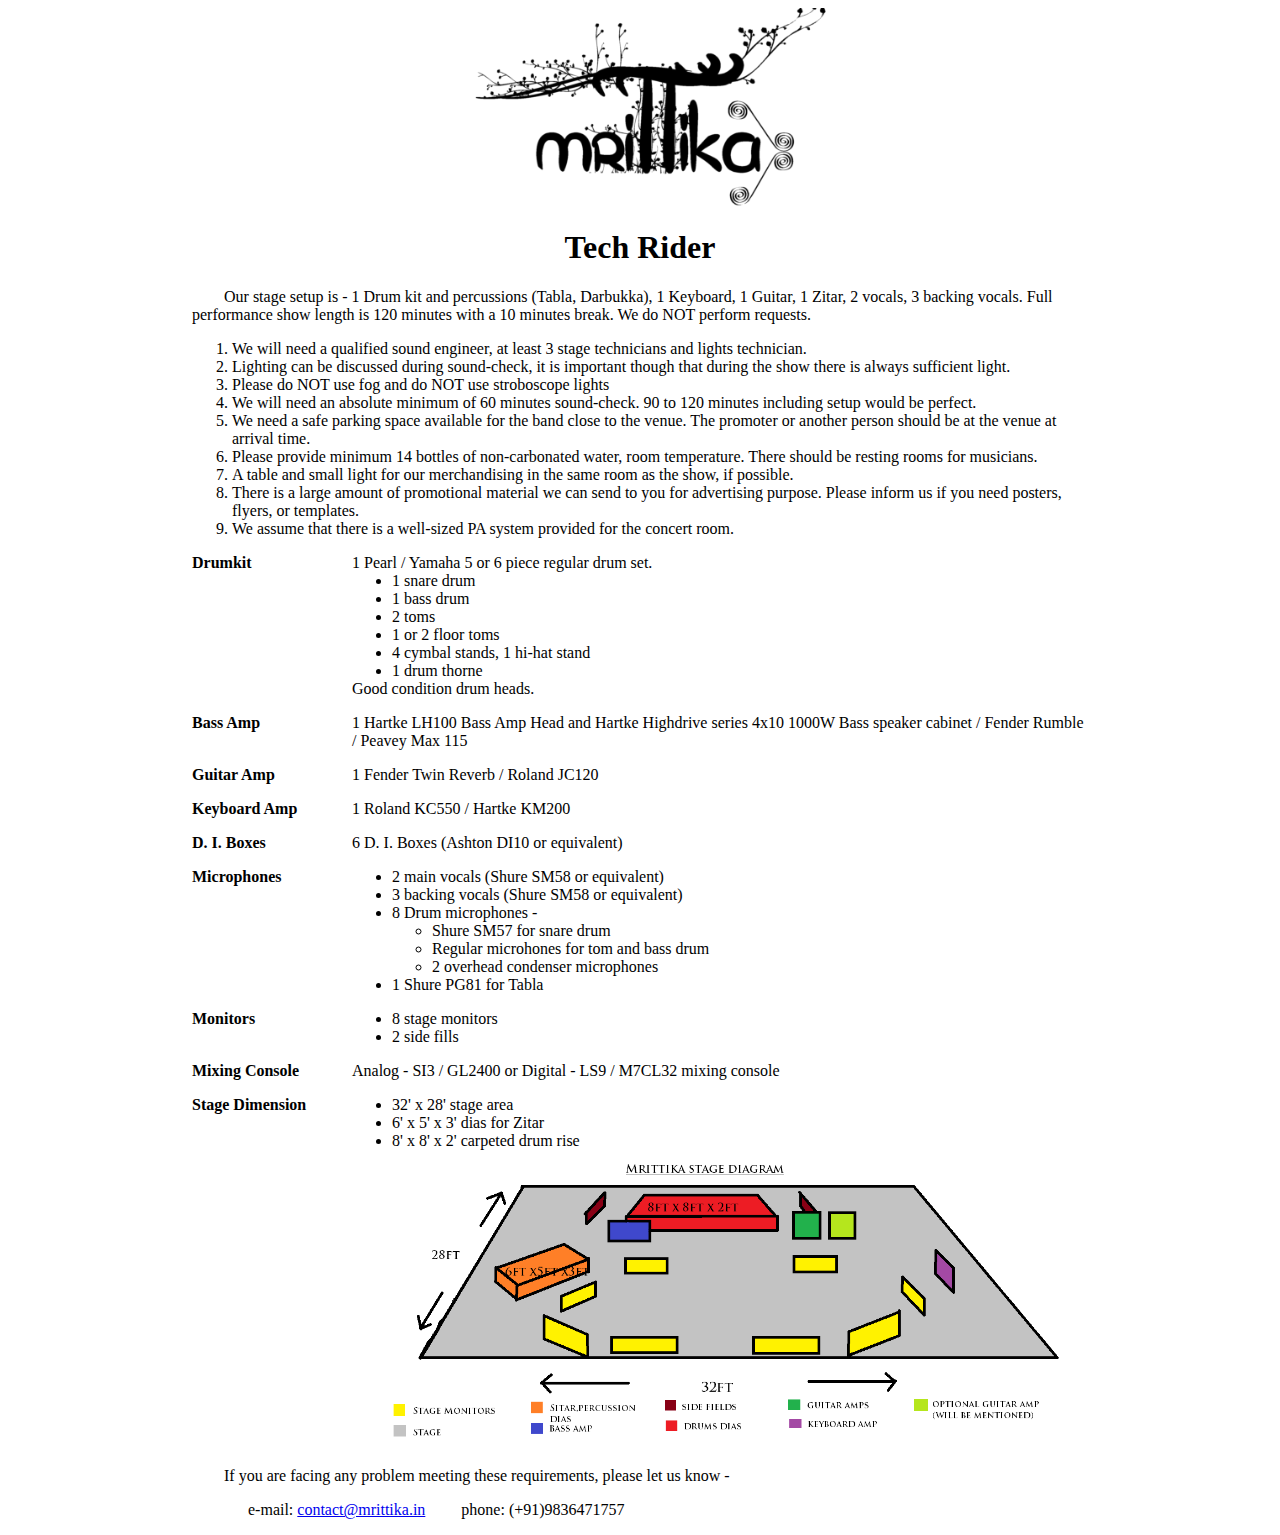
<file: tech_rider.html>
<!DOCTYPE html>
<!--[if lt IE 7]>      <html class="no-js lt-ie9 lt-ie8 lt-ie7"> <![endif]-->
<!--[if IE 7]>         <html class="no-js lt-ie9 lt-ie8"> <![endif]-->
<!--[if IE 8]>         <html class="no-js lt-ie9"> <![endif]-->
<!--[if gt IE 8]><!--> <html class="no-js"> <!--<![endif]-->
    <head>
        <title>Mrittika - Tech Rider</title>
        <style type="text/css">
            body {
                margin-left: auto;
                margin-right: auto;
                width: 70%;
            }
            .logo {
                background: url('img/logo.png') no-repeat center center;
                background-size: contain;
                width: 100%;
                height: 200px;
            }
            h1 { text-align: center; }
            dt {
                width: 10em;
                float: left;
                font-weight: bold;
            }
            dd {
                margin-left: 10em;
                margin-bottom: 1em;
            }
            p:first-letter {                
                padding-left: 2em;
            }
            .contacts li {
                display: inline;
                padding: 1em;
            }


        </style>
    </head>
    <body>
        <div class="logo">&nbsp;</div>
        <h1>Tech Rider</h1>
        <p>Our stage setup is - 1 Drum kit and percussions (Tabla, Darbukka), 1 Keyboard, 1 Guitar, 1 Zitar, 2 vocals, 3 backing vocals. Full performance show length is 120 minutes with a 10 minutes break. We do NOT perform requests.</p>
        <ol>
            <li>We will need a qualified sound engineer, at least 3 stage technicians and lights technician.</li>
            <li>Lighting can be discussed during sound-check, it is important though that during the show there is always sufficient light.</li>
            <li>Please do NOT use fog and do NOT use stroboscope lights</li>
            <li>We will need an absolute minimum of 60 minutes sound-check. 90 to 120 minutes including setup would be perfect.</li>
            <li>We need a safe parking space available for the band close to the venue. The promoter or another person should be at the venue at arrival time.</li>
            <li>Please provide minimum 14 bottles of non-carbonated water, room temperature. There should be resting rooms for musicians.</li>
            <li>A table and small light for our merchandising in the same room as the show, if possible.</li>
            <li>There is a large amount of promotional material we can send to you for advertising purpose. Please inform us if you need posters, flyers, or templates.</li>
            <li>We assume that there is a well-sized PA system provided for the concert room.</li>
        </ol>
        <dl>
            <dt>Drumkit</dt>
            <dd>1 Pearl / Yamaha 5 or 6 piece regular drum set.
                <ul>
                    <li>1 snare drum</li><li>1 bass drum</li><li>2 toms</li><li>1 or 2 floor toms</li><li>4 cymbal stands, 1 hi-hat stand</li><li>1 drum thorne</li>
                </ul>
                Good condition drum heads.
            </dd>
            
            <dt>Bass Amp</dt>
            <dd>1 Hartke LH100 Bass Amp Head and Hartke Highdrive series 4x10 1000W Bass speaker cabinet / Fender Rumble / Peavey Max 115</dd>
            
            <dt>Guitar Amp</dt>
            <dd>1 Fender Twin Reverb / Roland JC120</dd>
            
            <dt>Keyboard Amp</dt>
            <dd>1 Roland KC550 / Hartke KM200</dd>
            
            <dt>D. I. Boxes</dt>
            <dd>6 D. I. Boxes (Ashton DI10 or equivalent)</dd>
            
            <dt>Microphones</dt>
            <dd>
                <ul>
                    <li>2 main vocals (Shure SM58 or equivalent)</li>
                    <li>3 backing vocals (Shure SM58 or equivalent)</li>
                    <li>8 Drum microphones -
                        <ul>
                            <li>Shure SM57 for snare drum</li>
                            <li>Regular microhones for tom and bass drum</li>
                            <li>2 overhead condenser microphones</li>
                        </ul>
                    </li>
                    <li>1 Shure PG81 for Tabla</li>                    
                </ul>
            </dd>
            
            <dt>Monitors</dt>
            <dd>
                <ul>
                    <li>8 stage monitors</li>
                    <li>2 side fills</li>
                </ul>
            </dd>
            
            <dt>Mixing Console</dt>
            <dd>Analog - SI3 / GL2400 or Digital - LS9 / M7CL32 mixing console</dd>
            
            <dt>Stage Dimension</dt>
            <dd>
                <ul>
                    <li>32' x 28' stage area</li>
                    <li>6' x 5' x 3' dias for Zitar</li>
                    <li>8' x 8' x 2' carpeted drum rise</li>
                </ul>
                <img src="img/stage_diagram.png" width="100%" alt/>
            </dd>
        </dl>
        <p>
            If you are facing any problem meeting these requirements, please let us know -
            <ul class="contacts">            
                <li>e-mail: <a href="mailto:contact@mrittika.in">contact@mrittika.in</a></li>
                <li>phone: (+91)9836471757</li>
            </ul>
        </p>

    </body>
</html>
</file>
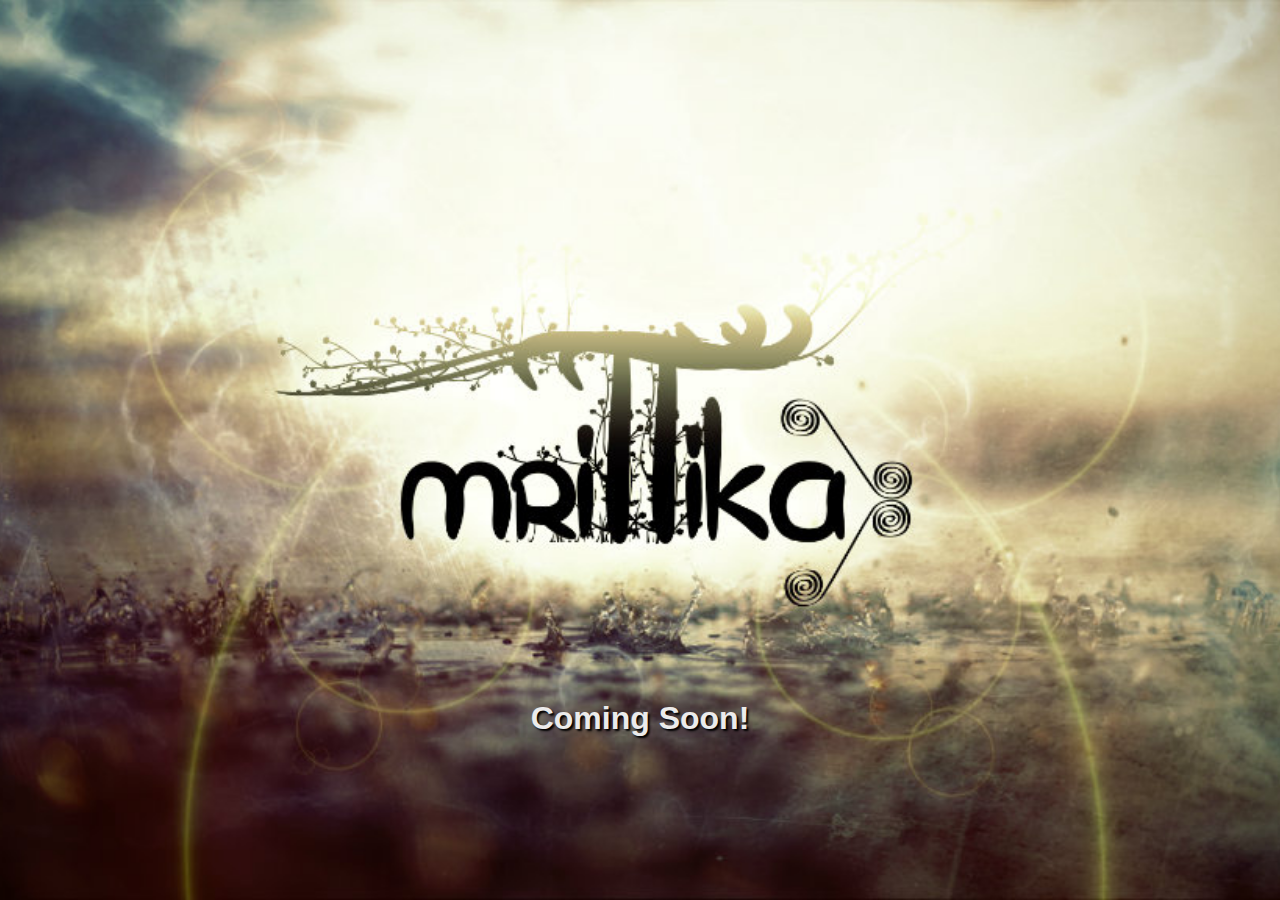
<file: under_construction.html>
<!DOCTYPE html>
<!--[if lt IE 7]>      <html class="no-js lt-ie9 lt-ie8 lt-ie7"> <![endif]-->
<!--[if IE 7]>         <html class="no-js lt-ie9 lt-ie8"> <![endif]-->
<!--[if IE 8]>         <html class="no-js lt-ie9"> <![endif]-->
<!--[if gt IE 8]><!--> <html class="no-js"> <!--<![endif]-->
    <head>
	<meta charset="utf-8">
	<meta http-equiv="X-UA-Compatible" content="IE=edge,chrome=1">
	<title>Mrittika</title>
	<meta name="description" content="">
	<meta name="viewport" content="width=device-width, initial-scale=1.0, maximum-scale=1.0" />

	<!-- Place favicon.ico and apple-touch-icon.png in the root directory -->

	<link rel="stylesheet" href="css/normalize.css">
	<link rel="stylesheet" href="css/main.css">
	<script src="js/vendor/modernizr-2.7.1.min.js"></script>
	<style type="text/css">
			body {
				font-family: 'Open Sans', sans-serif;
			}
		</style>
    </head>
    <body>
		<section id="slide-1" class="homeSlide" style="opacity: 1; width: 100%; height: 100%;">
				<div class="bcg">
						<div class="hsContainer">
								<div class="hsContent">
										 <h1 style="margin: 50% auto 0 auto; text-shadow: 2px 2px 2px #000;">Coming Soon!</h1>	
								</div>
						</div>
		 		       						
				</div>
		</section>
    </body>
</html>
</file>
<file: css/main.css>
/* 
 _____   _           _         _                        _                  
|_   _| | |         | |       | |                      | |                 
  | |   | |__   __ _| |_ ___  | |_ ___  _ __ ___   __ _| |_ ___   ___  ___ 
  | |   | '_ \ / _` | __/ _ \ | __/ _ \| '_ ` _ \ / _` | __/ _ \ / _ \/ __|
 _| |_  | | | | (_| | ||  __/ | || (_) | | | | | | (_| | || (_) |  __/\__ \
 \___/  |_| |_|\__,_|\__\___|  \__\___/|_| |_| |_|\__,_|\__\___/ \___||___/

Oh nice, welcome to the stylesheet of dreams. 
It has it all. Classes, ID's, comments...the whole lot:)
Enjoy responsibly!
@ihatetomatoes

*/
/*
 * HTML5 Boilerplate
 *
 * What follows is the result of much research on cross-browser styling.
 * Credit left inline and big thanks to Nicolas Gallagher, Jonathan Neal,
 * Kroc Camen, and the H5BP dev community and team.
 */

/* ==========================================================================
   Base styles: opinionated defaults
   ========================================================================== */

html,
button,
input,
select,
textarea {
    color: #222;
}

body {
    font-size: 1em;
    line-height: 1.4;
}

/*
 * Remove text-shadow in selection highlight: h5bp.com/i
 * These selection rule sets have to be separate.
 * Customize the background color to match your design.
 */

::-moz-selection {
    background: #b3d4fc;
    text-shadow: none;
}

::selection {
    background: #b3d4fc;
    text-shadow: none;
}

/*
 * A better looking default horizontal rule
 */

hr {
    display: block;
    height: 1px;
    border: 0;
    border-top: 1px solid #ccc;
    margin: 1em 0;
    padding: 0;
}

/*
 * Remove the gap between images and the bottom of their containers: h5bp.com/i/440
 */

img {
    vertical-align: middle;
}

/*
 * Remove default fieldset styles.
 */

fieldset {
    border: 0;
    margin: 0;
    padding: 0;
}

/*
 * Allow only vertical resizing of textareas.
 */

textarea {
    resize: vertical;
}

/* ==========================================================================
   Chrome Frame prompt
   ========================================================================== */

.chromeframe {
    margin: 0.2em 0;
    background: #ccc;
    color: #000;
    padding: 0.2em 0;
}

/* ==========================================================================
   Parallax Scroll
   ========================================================================== */
body, html {
	height: 100%;
	min-height: 100%;
	background-color: #000000;
}
body {
	
}
.no-js {
	padding-top: 106px;
}
h2 {
	margin-top: 0;
}
.loading {
	background: url('../img/ico_loading.gif') no-repeat center center;	
}
section {
	min-width: 960px;
	opacity: 0;
}
.loaded section,
.no-js section {
	opacity: 1;
	-webkit-transition: opacity 300ms ease-out;
	-moz-transition: opacity 300ms ease-out;
	transition: opacity 300ms ease-out;
}

.hud {
    opacity: 0;
}
.loaded .hud {
    opacity: 1;
}

main {
	overflow-x: hidden;
}

.bcg {
	background-position: center center;
	background-repeat: no-repeat;
	background-attachment: fixed;
	background-size: cover;
	height: 100%;
	width: 100%;
}

.scrollpos{
    position: fixed;
    z-index: 200;
    background: #ffffff;
    top: 0;
    right: 0;
    display: none;
}

ul#social_links {
    list-style: none;
    position: fixed;
    z-index: 12;    
    bottom: 0;
    right: 0;
}
ul#social_links li, ul#footer_links li {
    display: inline;
}
ul#footer_links li {
    margin-right: 1em;
}
ul#footer_links {
    list-style: none;
    position: fixed;
    z-index: 12;    
    bottom: 0;
    left: 0;
    color: #ebebeb;
}

#social_feeds {
    position: fixed;
    bottom: 50px;
    left: 0;
    z-index: 13;
    width: 250px;    
    background-color: rgba(206,208,208,0.8);
    font-size: smaller;
    margin: 10px;
    color: #333;
    
    -moz-border-radius: 5px;  /* for Firefox */
    -webkit-border-radius: 5px; /* for Webkit-Browsers */
    border-radius: 5px; /* regular */
    border: 5px solid #ebebeb;
    
    box-shadow: 2px 2px 2px #111;
    -moz-box-shadow: 2px 2px 2px #111;
    -webkit-box-shadow: 2px 2px 2px #111;
}
#social_feeds .loading {
    background: url('../img/ico_loading.gif') no-repeat center center;
}

#social_feeds ul {
    list-style: none;
    padding: 5px;
    margin: 0;
    height: 300px;
    overflow-y: auto;
    overflow-x: hidden;
}
#social_feeds .fb-like {
    height: 20px;
}
#social_feeds li {
    margin-bottom: 5px;
    padding-top: 10px;
}
#social_feeds a {
    color: #333;
    text-decoration: underline;
}
#social_feeds img {
    max-width: 200px;
}

#social_feeds a:hover {
    color: #eee;    
}



ul#footer_links li {
    padding: 0.3em;
}
ul#footer_links li.separator {
    opacity: 0.5;
}
ul#footer_links img {
    margin-right: 5px;
}
ul#footer_links a {
    color: #ebebeb;
    text-decoration: underline;
}
ul#articles {
    list-style: none;   
}
ul#articles li {
    display: inline;
    padding: 10px;
}
ul#articles img {
	height: 300px;
    	-webkit-box-sizing: border-box;
	-moz-box-sizing: border-box;
	-ms-box-sizing: border-box;
	box-sizing: border-box;
	-webkit-box-shadow: 5px 5px 5px #111;
	box-shadow: 5px 5px 5px #111;  
}

#credit {
    color: #ebebeb;
    font-size: x-small;
    z-index: 15;
    position: fixed;
    bottom: 0;
    right: 0;
    padding: 5px;
}
#credit a {
    color: #ebebeb;
    text-decoration: none;
    font-weight: bold;
}

/* Slide 1 */
#slide-1 .bcg {background-image:url('../img/logo_artwork.jpg')}

/* Slide 2 */
#slide-2 .bcg {background-image: url('../img/mrittika_group.jpg'); text-align: center}


/* Slide 3 */
#slide-3 .bcg {background-image:url('../img/page_bg_1.jpg')}
#slide-3 .bcg2 {background: none; background-color: #000000; position: absolute; top: 0; left: 0;}


/* Slide 4 */
#slide-4 .bcg {background-image:url('../img/page_bg_2.jpg')}

/*#slide-5 .bcg {background-image:url('../img/page_bg.jpg')}*/

/* Slide 5 */
#slide-5 {position: relative;}
#slide-5 .bcg {background-image:url('../img/page_bg_2.jpg')}
#slide-5 .bcg2 {background-image:url('../img/page_bg_3.jpg'); position: fixed; bottom: 0; left: 0; opacity: 0; z-index: 1}


.hsContainer {
	display: table;
	table-layout: fixed;
	width: 100%;
	height: 100%;
	overflow: hidden;
	position: relative;
}

.hsContent {
	max-width: 600px;
	margin: -150px auto 0 auto;
	display: table-cell;
	vertical-align: middle;
	color: #ebebeb;
	padding: 0 8%;
	text-align: center;
	position: relative;
	z-index: 10;
}
	.hsContent h2,
	.copy h2 {
		color: #ebebeb;
		font-size: 45px;
		line-height: 48px;
		margin-bottom: 12px;
	}
	.hsContent p {
		width: 600px;
		margin: 0 auto;
		color: #bebebe;
	}
	.hsContent a {
		color: black;
		text-decoration: underline;
	}
	.bgBlack {
		background-color: rgba(0,0,0,0.75);
		padding: 3px 10px;
	}

.plaxEl {
    width: 80%;
    opacity: 0;
}
.member {	
	float: left;
	width: 200px;
	height: 200px;
	background: url('../img/logo_artwork.jpg') no-repeat;	
	background-size: 200px;
	border: 10px solid #fff;
	margin: 5px;
	
	-webkit-box-sizing: border-box;
	-moz-box-sizing: border-box;
	-ms-box-sizing: border-box;
	box-sizing: border-box;
	-webkit-box-shadow: 5px 5px 5px #111;
	box-shadow: 5px 5px 5px #111;    
}
.member_row {
    clear: left;
}
.member_row.first, .member_row.last {
    margin-left: 105px; /* ((200 + 10) / 2) */
}

.pic_transform {
	transition-duration: 0.5s;
	-webkit-transition-duration: 0.5s;
	-moz-transition-duration: 0.5s;
	-o-transition-duration: 0.5s;
	overflow: hidden;
	height: 0px;
}
.member:hover .pic_transform {
	height: 180px; /* 200 - 20 */
}
.info {
	transform-origin: top;               
	transition-duration: 0.5s;               
	-webkit-transform-origin: top;       
	-webkit-transition-duration: 0.5s;   
	-moz-transform-origin: top;           
	-moz-transition-duration: 0.5s;       
	-o-transform-origin: top;    
	-o-transition-duration: 0.5s;
	font-size: small;
	font-family: Arial;       
	font-weight: normal;
	text-align:center;
	color: #FFF;     
}
.member:hover .info {
	background: rgba(0, 0, 0, 0.5);   
	color: #fff;   
	height:230px;   
}

/* Navigation */
#slideNav {
	display: none;
	position: fixed;
	right: 0;
	top: 50%;
	margin-top: -80px;
	z-index: 20;
}
#slideNav ul {
	list-style: none;
	color: #000000;
	font-size: 13px;
	text-align: center;
}
#slideNav li {
	width: 60px;
	height: 50px;
	line-height: 50px;
	background-color: rgba(255,255,255,0.70);
	border-left: 5px solid rgba(255,255,255,0.70);
	margin-bottom: 1px;
}
#slideNav li.first {
    -moz-border-top-left-radius: 5px;  /* for Firefox */
    -webkit-border-top-left-radius: 5px; /* for Webkit-Browsers */
    border-top-left-radius: 5px; /* regular */    
    border-top: 5px solid rgba(255,255,255,0.70);
}
#slideNav li.last {
    -moz-border-bottom-left-radius: 5px;  /* for Firefox */
    -webkit-border-bottom-left-radius: 5px; /* for Webkit-Browsers */
    border-bottom-left-radius: 5px; /* regular */    
    border-bottom: 5px solid rgba(255,255,255,0.70);
}

.no-rgba  #slideNav li {background-color: #ffffff}
#slideNav a {
	display: block;
	width: 60px;
	height: 50px;
	position: relative;
	overflow: hidden;
	text-decoration: none;
	color: #000000;
}
#slideNav a.disabled {
	cursor: default;
}




/* ==========================================================================
   Helper classes
   ========================================================================== */

/*
 * Image replacement
 */

.ir {
    background-color: transparent;
    border: 0;
    overflow: hidden;
    /* IE 6/7 fallback */
    *text-indent: -9999px;
}

.ir:before {
    content: "";
    display: block;
    width: 0;
    height: 150%;
}

/*
 * Hide from both screenreaders and browsers: h5bp.com/u
 */

.hidden {
    display: none !important;
    visibility: hidden;
}

/*
 * Hide only visually, but have it available for screenreaders: h5bp.com/v
 */

.visuallyhidden {
    border: 0;
    clip: rect(0 0 0 0);
    height: 1px;
    margin: -1px;
    overflow: hidden;
    padding: 0;
    position: absolute;
    width: 1px;
}

/*
 * Extends the .visuallyhidden class to allow the element to be focusable
 * when navigated to via the keyboard: h5bp.com/p
 */

.visuallyhidden.focusable:active,
.visuallyhidden.focusable:focus {
    clip: auto;
    height: auto;
    margin: 0;
    overflow: visible;
    position: static;
    width: auto;
}

/*
 * Hide visually and from screenreaders, but maintain layout
 */

.invisible {
    visibility: hidden;
}

/*
 * Clearfix: contain floats
 *
 * For modern browsers
 * 1. The space content is one way to avoid an Opera bug when the
 *    `contenteditable` attribute is included anywhere else in the document.
 *    Otherwise it causes space to appear at the top and bottom of elements
 *    that receive the `clearfix` class.
 * 2. The use of `table` rather than `block` is only necessary if using
 *    `:before` to contain the top-margins of child elements.
 */

.clearfix:before,
.clearfix:after {
    content: " "; /* 1 */
    display: table; /* 2 */
}

.clearfix:after {
    clear: both;
}

/*
 * For IE 6/7 only
 * Include this rule to trigger hasLayout and contain floats.
 */

.clearfix {
    *zoom: 1;
}

/* ==========================================================================
   EXAMPLE Media Queries for Responsive Design.
   These examples override the primary ('mobile first') styles.
   Modify as content requires.
   ========================================================================== */

@media only screen and (min-width: 35em) {
    /* Style adjustments for viewports that meet the condition */
}

@media print,
       (-o-min-device-pixel-ratio: 5/4),
       (-webkit-min-device-pixel-ratio: 1.25),
       (min-resolution: 120dpi) {
    /* Style adjustments for high resolution devices */
}

/* ==========================================================================
   Print styles.
   Inlined to avoid required HTTP connection: h5bp.com/r
   ========================================================================== */

@media print {
    * {
        background: transparent !important;
        color: #000 !important; /* Black prints faster: h5bp.com/s */
        box-shadow: none !important;
        text-shadow: none !important;
    }

    a,
    a:visited {
        text-decoration: underline;
    }

    a[href]:after {
        content: " (" attr(href) ")";
    }

    abbr[title]:after {
        content: " (" attr(title) ")";
    }

    /*
     * Don't show links for images, or javascript/internal links
     */

    .ir a:after,
    a[href^="javascript:"]:after,
    a[href^="#"]:after {
        content: "";
    }

    pre,
    blockquote {
        border: 1px solid #999;
        page-break-inside: avoid;
    }

    thead {
        display: table-header-group; /* h5bp.com/t */
    }

    tr,
    img {
        page-break-inside: avoid;
    }

    img {
        max-width: 100% !important;
    }

    @page {
        margin: 0.5cm;
    }

    p,
    h2,
    h3 {
        orphans: 3;
        widows: 3;
    }

    h2,
    h3 {
        page-break-after: avoid;
    }
}
</file>
